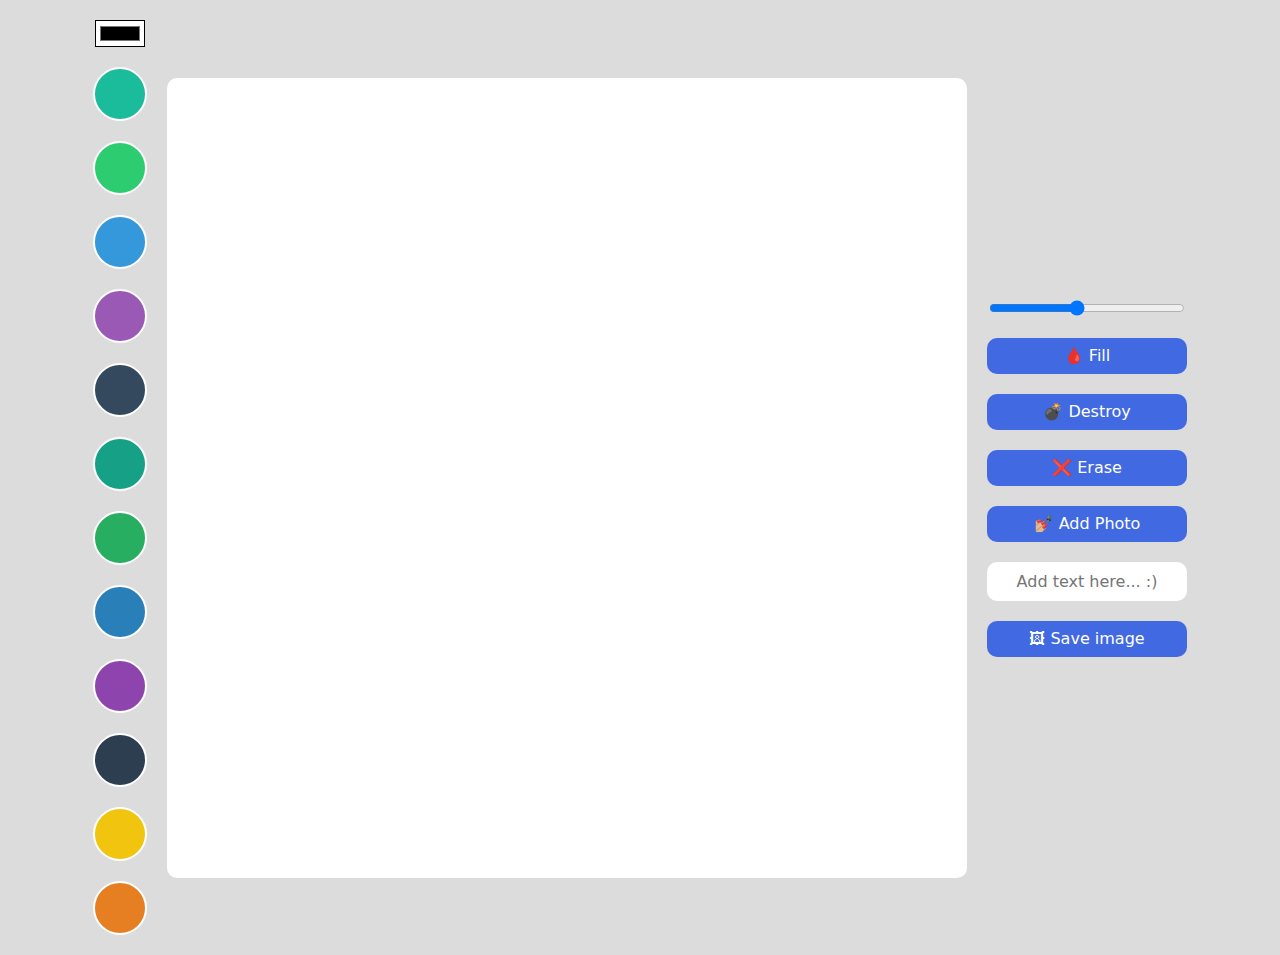
<file: index.html>
<!DOCTYPE html>
<html lang="en">
<head>
    <meta charset="UTF-8">
    <meta http-equiv="X-UA-Compatible" content="IE=edge">
    <meta name="viewport" content="width=device-width, initial-scale=1.0">
    <title>Meme Maker</title>
    <link rel="stylesheet" href="styles.css">
</head>
<body>
    <div class="color-options">
        <input type="color" id="color" />
        <div
         class="color-option" 
         style="background-color: #1abc9c;" 
         data-color="#1abc9c"
         ></div>
        <div class="color-option" style="background-color: #2ecc71;" data-color="#2ecc71"></div>
        <div class="color-option" style="background-color: #3498db;" data-color="#3498db"></div>
        <div class="color-option" style="background-color: #9b59b6;" data-color="#9b59b6"></div>
        <div class="color-option" style="background-color: #34495e;" data-color="#34495e"></div>
        <div class="color-option" style="background-color: #16a085;" data-color="#16a085"></div>
        <div class="color-option" style="background-color: #27ae60;" data-color="#27ae60"></div>
        <div class="color-option" style="background-color: #2980b9;" data-color="#2980b9"></div>
        <div class="color-option" style="background-color: #8e44ad;" data-color="#8e44ad"></div>
        <div class="color-option" style="background-color: #2c3e50;" data-color="#2c3e50"></div>
        <div class="color-option" style="background-color: #f1c40f;" data-color="#f1c40f"></div>
        <div class="color-option" style="background-color: #e67e22;" data-color="#e67e22"></div>
    </div>
    <canvas></canvas>
    <div class="btns">
        <input id="line-width" type="range" min="1" max="10" value="5" step="0.1" />
        <button id="mode-btn">🩸 Fill</button>
        <button id="destroy-btn">💣 Destroy</button>
        <button id="eraser-btn">❌ Erase</button>
        <label for="file">
            💅🏼 Add Photo 
            <input type="file" accept="image/*" id="file" /></label>
        <input type="text" id="text" placeholder="Add text here... :)">
        <button id="save">🖼 Save image</button>
    </div>
    <script src="app.js"></script>
</body>
</html>
</file>
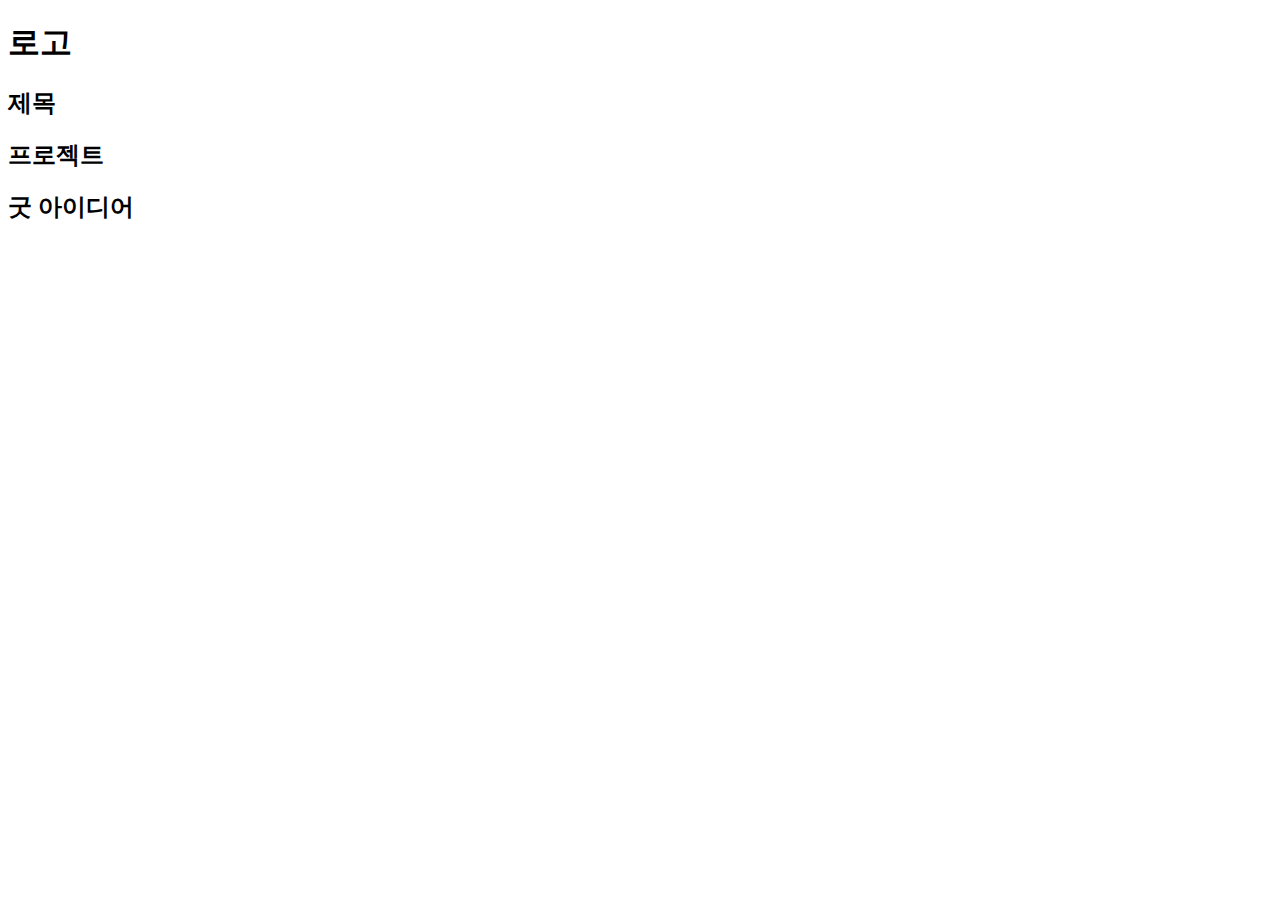
<file: A001/index.html>
<!DOCTYPE html>
<html lang="en">
<head>
    <meta charset="UTF-8">
    <meta http-equiv="X-UA-Compatible" content="IE=edge">
    <meta name="viewport" content="width=device-width, initial-scale=1.0">
    <link rel="stylesheet" href="css/common.css">
    <script src="javascript/jquery-1.12.3.js"></script>
    <script src="javascript/add.js"></script>
    <title>Document</title>
</head>
<body>
    <h1>로고</h1>
    <h2 class="text">제목</h2>
    <h2>프로젝트</h2>
    <h2>굿 아이디어</h2>
</body>
</html>
</file>
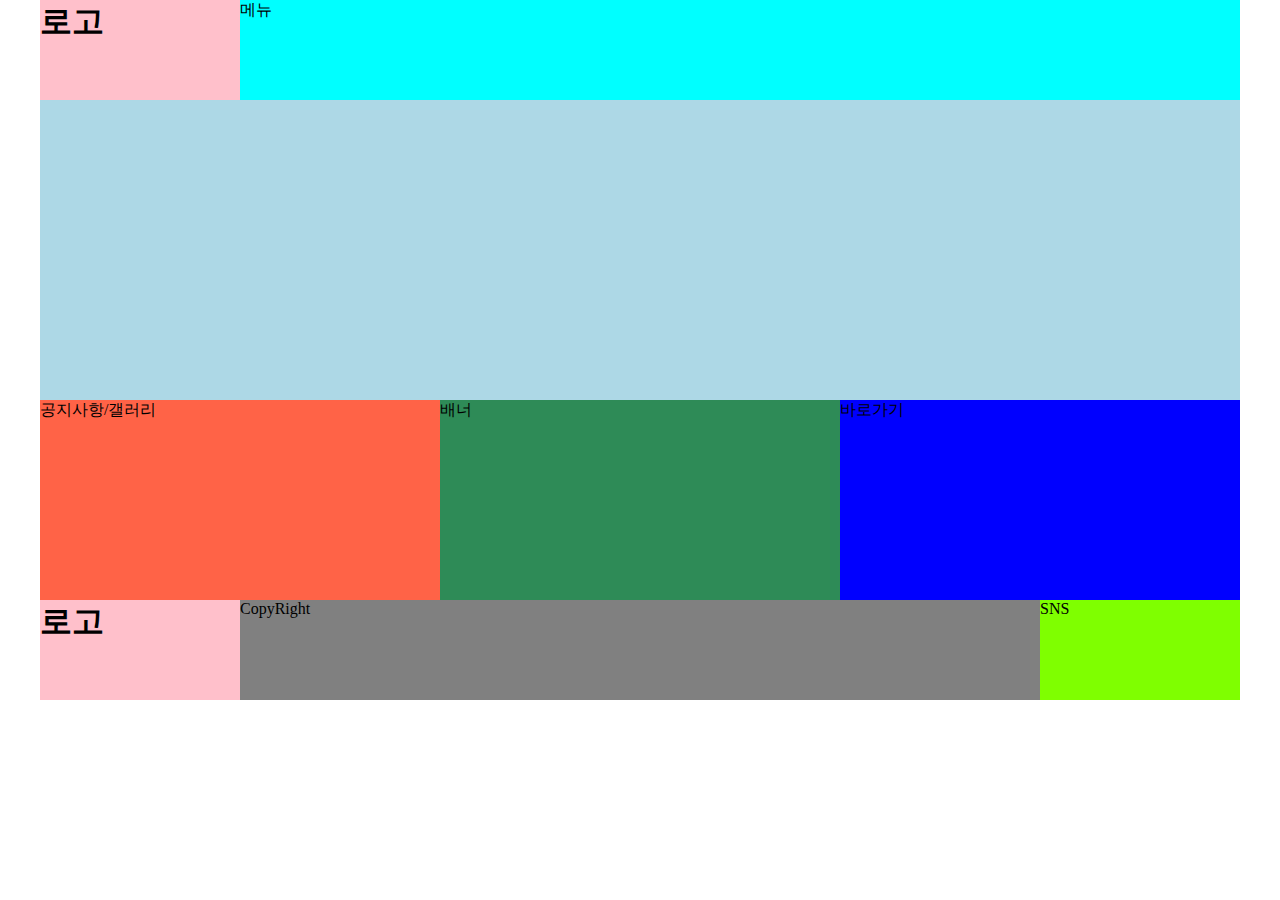
<file: web A001/index.html>
<!DOCTYPE html>
<html lang="en">
<head>
    <meta charset="UTF-8">
    <title>JUST 쇼핑몰</title>
    <link rel="stylesheet" href="css/common.css">
</head>
<body>
    <div class="header">
        <h1>로고</h1>
        <div class="gnb">메뉴</div>
    </div>
    <div class="main"></div>
    <div class="contents">
        <biv class="notice">공지사항/갤러리</biv>
        <div class="banner">배너</div>
        <div class="baro">바로가기</div>
    </div>
    <div class="footer">
        <h1>로고</h1>
        <p class="copy">CopyRight</p>
        <div class="sns">SNS</div>
    </div>
</body>
</html>

<!-- 와이어 프레임(wifeframe) 구축 : 1200px
:화면 단위로 레이아웃을 만드는 작업
ex) 2022 A-1 웹 디자인 기능사

-> 행간 파악
    홈페이지 상단  height : 100px
    메인 이미지    height : 300px
    콘텐츠 영역     height : 200px
    홈페이지 하단   height : 100px

-> 열간 파악  width : 수험자 판단
    홈페이지 상단 : 로고,메뉴
    메인 이미지
    콘텐츠 영역 :공지사항/갤러리, 배너, 바로가기
    홈페이지 하단 : 로고, copyRight , SNS

3. 레이아웃을 만드는 작업
 => 행간 레이아웃
    <div class="header"></div>
    <div class="main"></div>
    <div class="contents"></div>
    <div class="footer"></div>

=> css를 만들어야함
    width, height 크기를 지정
    가운데 홈페이지 영역이 와야 된다.
    => margin : 0 auto;
    => 태그별로 여백이 다르기 때문에 여백을 없애고 시작
    *{
        padding : 0px;
        margin : 0px;
    }

=-> 열간 레이아웃 
    header의 자손 태그 : <h1>로고</h1>, <div class="gnb">메뉴</div>
    contents의 자손 태그 : 
    <div calss="notice">공지사항/갤러리</div>
    <div calss="banner">배너</div>
    <div calss="baro">바로가기</div>

    footer의 자손 태그 :
    <h1>로고</h1>
    <p calss="copy"> copyRight </p>
    <div calss="sns">SNS</div>
    
    => CSS작성 : 모든 태그에 대해 float : left
    부모영역의 왼쪽에 맞춰서 배치
    height 값 지정

-->
</file>
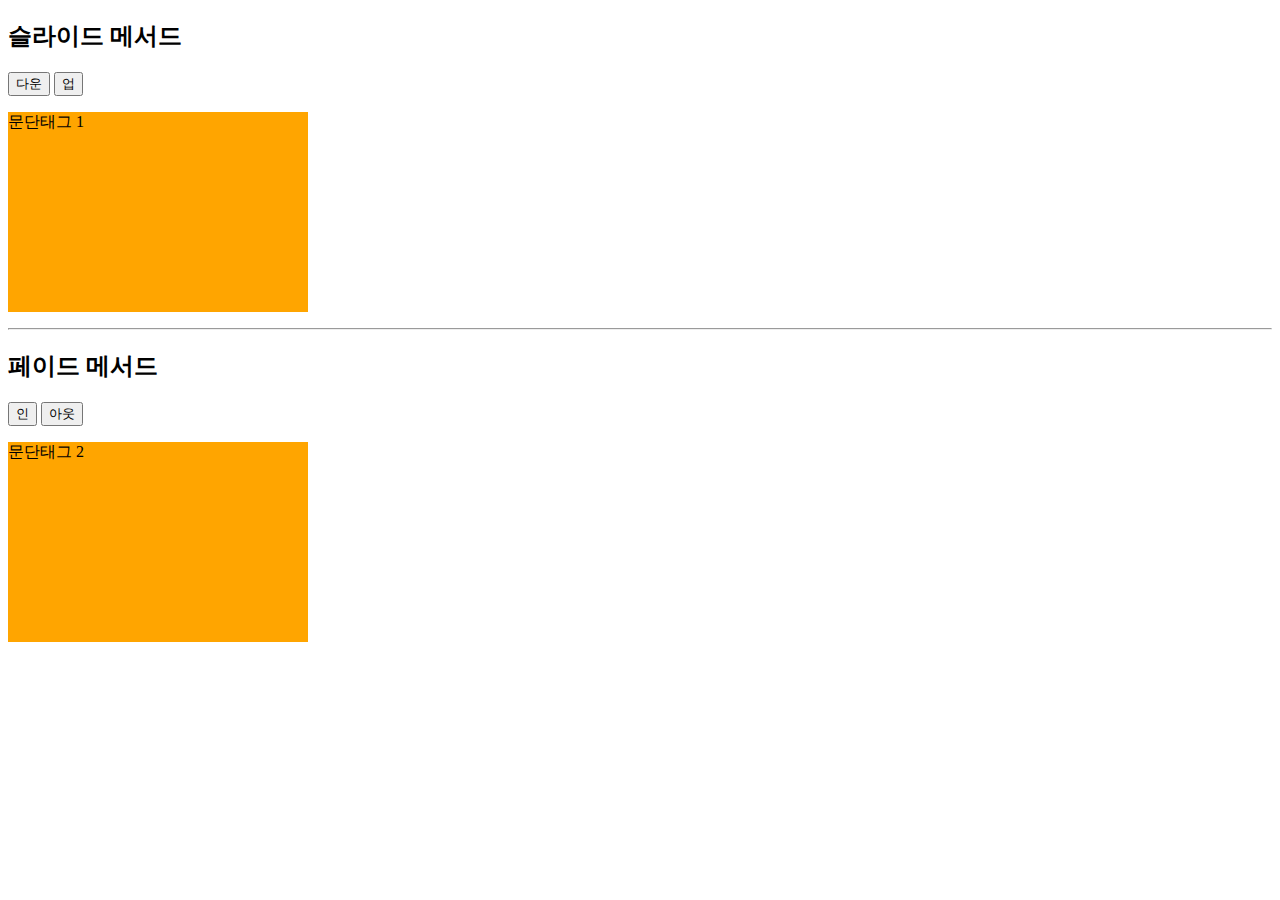
<file: A001/index3.html>
<!DOCTYPE html>
<html lang="en">
<head>
    <meta charset="UTF-8">
    <title>제이쿼리 실습 3</title>
    <link rel="stylesheet" href="css/common3.css">
    <script src="javascript/jquery-1.12.3.js"></script>
    <script src="javascript/common3.js"></script>
</head>
<body>
    <h2>슬라이드 메서드</h2>
    <button class="down"> 다운 </button>
    <button class="up"> 업 </button>
    <p class="box01"> 문단태그 1 </p>

    <hr>

    <h2>페이드 메서드</h2>
    <button class="in"> 인 </button>
    <button class="out"> 아웃 </button>
    <p class="box02"> 문단태그 2 </p>
    
</body>
</html>
</file>
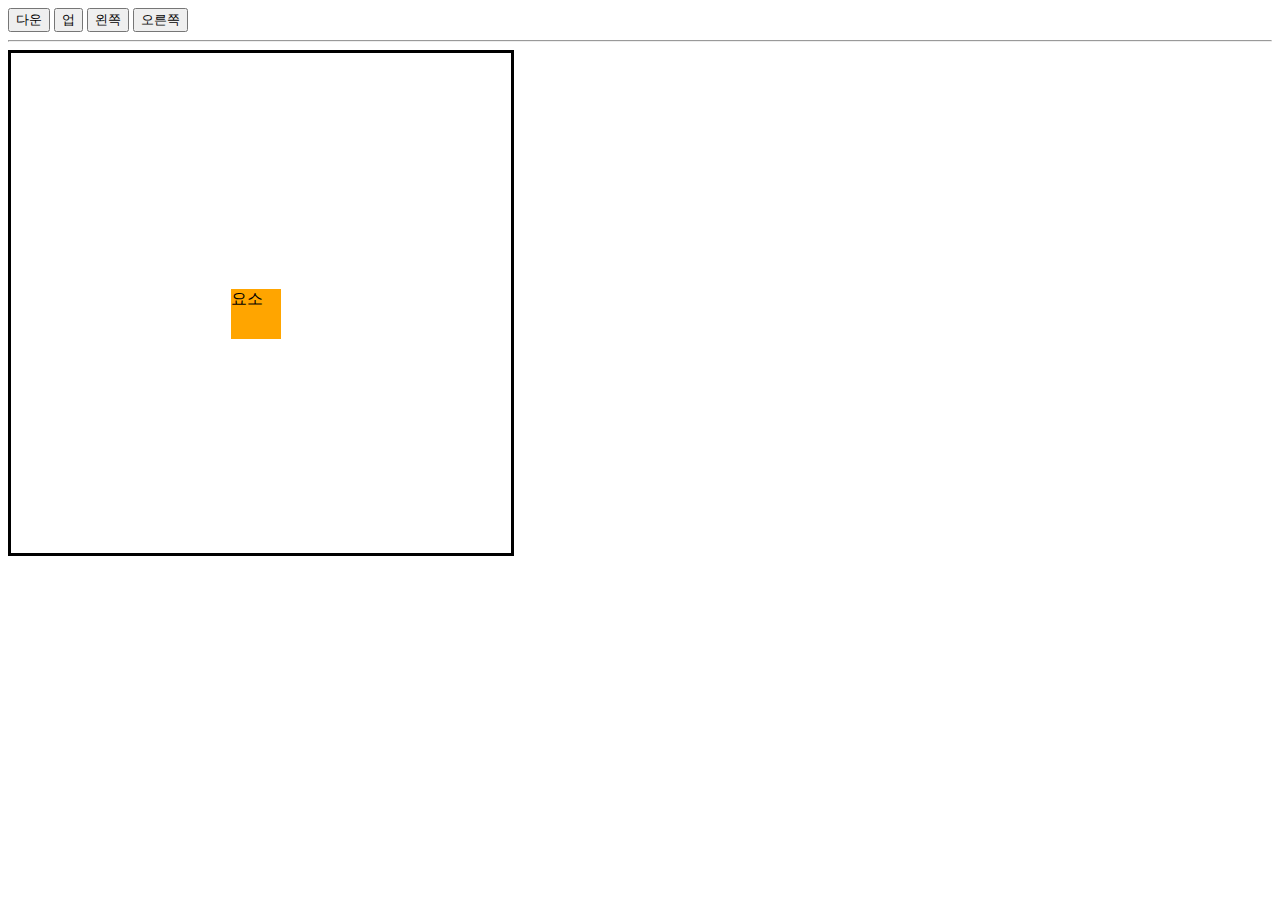
<file: A001/index4.html>
<!DOCTYPE html>
<html lang="en">
<head>
    <meta charset="UTF-8">
    <link rel="stylesheet" href="css/common4.css">
    <script src="javascript/jquery-1.12.3.js"></script>
    <script src="javascript/common4.js"></script>
    <title>Document</title>
</head>
<body>
    <button class="down"> 다운 </button>
    <button class="up"> 업 </button>
    <button class="left"> 왼쪽 </button>
    <button class="right"> 오른쪽 </button>
    
    <hr>

    <div>
        <p> 요소 </p>
    </div>
    
</body>
</html>
</file>
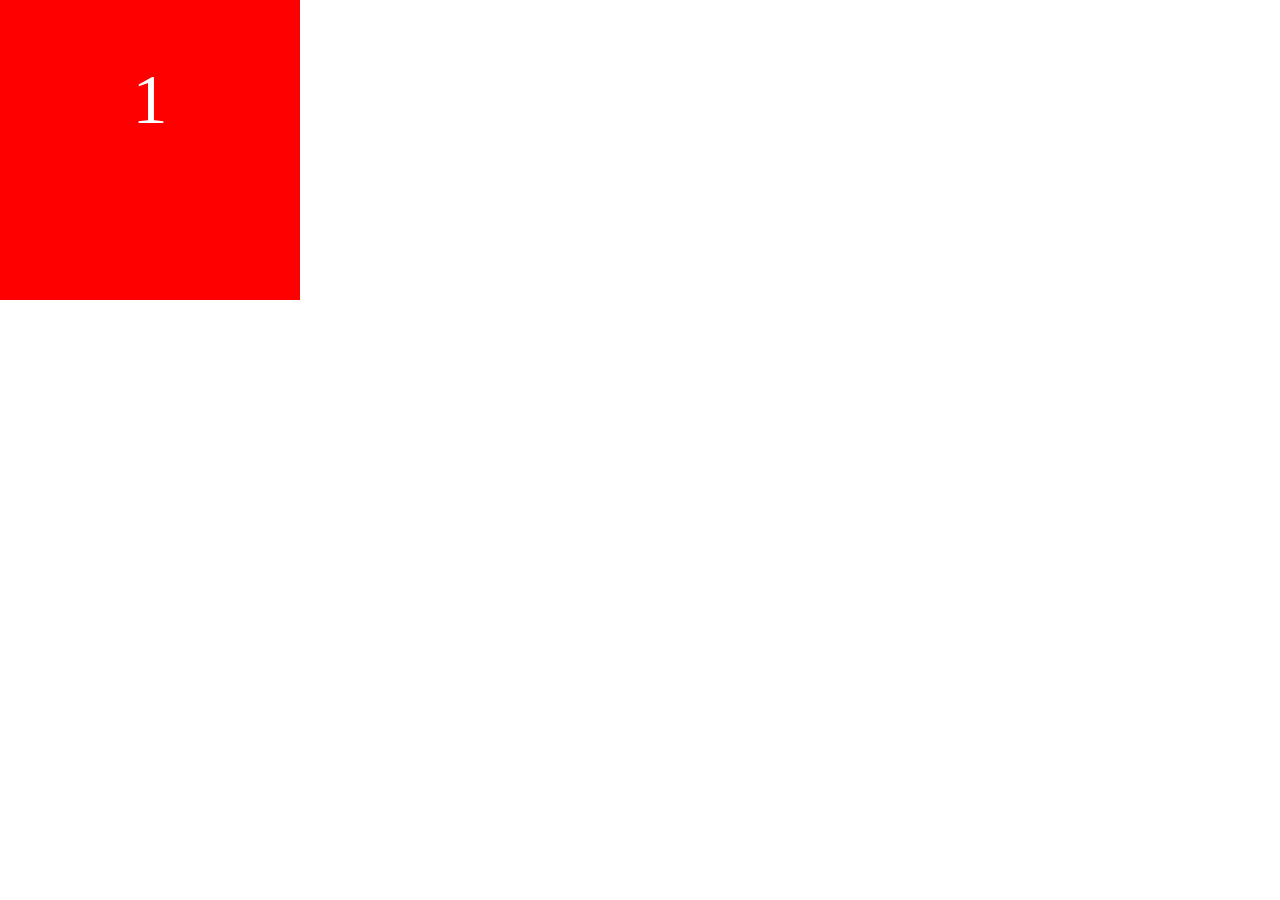
<file: A001/index6.html>
<!DOCTYPE html>
<html lang="en">
<head>
    <meta charset="UTF-8">
    <link rel="stylesheet" href="css/common6.css">
    <script src="javascript/jquery-1.12.3.js"></script>
    <script src="javascript/common6.js"></script>
    <title>Document</title>
</head>
<body>
    <div class="box01"> 1 </div>
    <div class="box02"> 2 </div>
    <div class="box03"> 3 </div>
</body>
</html>
</file>
<file: A001/css/common.css>

</file>
<file: web A001/css/common.css>
* {
    padding: 0;
    margin: 0;
}

.header {
    width: 1200px;
    height: 100px;
    margin: 0 auto;
}

.main {
    width: 1200px;
    height: 300px;
    margin: 0 auto;
    background-color: lightblue;
}

.contents {
    width: 1200px;
    height: 200px;
    margin: 0 auto;
    background-color: coral;
}

.footer {
    width: 1200px;
    height: 100px;
    margin: 0 auto;
}

h1 {
    float: left;
    width: 200px;
    height: 100px;
    background-color: pink;
}

.gnb {
    float: left;
    width: 1000px;
    height: 100px;
    background-color: aqua;
}

.notice, .banner, .baro {
    float: left;
    width: 400px;
    height: 200px;

}

.notice {
    background-color: tomato;
}


.banner {
    background-color: seagreen;
}


.baro {
    background-color: blue;
}

.copy {
    float: left;
    width: 800px;
    height: 100px;
    background-color: gray;
}

.sns {
    float: left;
    width: 200px;
    height: 100px;
    background-color: chartreuse;
}
</file>
<file: A001/css/common3.css>
p {
    width: 300px;
    height: 200px;
    background-color: orange;
}
</file>
<file: A001/css/common4.css>
div {
    width: 500px;
    height: 500px;
    border: 3px solid black;

    position: relative;
}

p {
    width: 50px;
    height: 50px;
    background-color: orange;

    position: absolute;
    left: 220px;
    top: 220px;
}
</file>
<file: A001/css/common6.css>
div {
    width: 300px;
    height: 300px;
    text-align: center;
    line-height: 200px;
    font-size: 70px;
    color: #fff;
    position: absolute;
    top: 0;
    left: 0;
    display: none;
}

/* height 값이랑 line-height 값이 같을 경우 텍스트는 정중앙 */

.box01 {
    background-color: red;
}

.box02 {
    background-color: green;
}

.box03 {
    background-color: blue;
}
</file>
<file: styles.css>
@import "reset.css";

body {
    display: flex;
    gap: 20px;
    justify-content: space-between;
    align-items: flex-start;
    background-color: gainsboro;
    padding: 20px;
    font-family: system-ui, -apple-system, BlinkMacSystemFont, 'Segoe UI',
     Roboto, Oxygen, Ubuntu, Cantarell, 'Open Sans', 'Helvetica Neue', sans-serif;
}

canvas {
    width: 800px;
    height: 800px;
    background-color: white;
    border-radius: 10px;
}

body {
    display: flex;
    justify-content: center;
    align-items: center;
}

.btns {
    display: flex;
    flex-direction: column;
    gap: 20px;
}

.color-options{
    display: flex;
    flex-direction: column;
    gap: 20px;
    align-items: center;
}

.color-option {
    width: 50px;
    height: 50px;
    border-radius: 50%;
    cursor: pointer;
    border: 2px solid white;
    transition: transform ease-in-out .1s;
}

.color-option:hover {
    transform: scale(1,2);
}

input#color {
    background-color: white;
}

button,
label {
    all: unset;
    padding: 10px 0px;
    text-align: center;
    background-color: royalblue;
    color: white;
    font-weight: 500;
    cursor: pointer;
    border-radius: 10px;
    transition: opacity linear .1s;
}

button:hover {
    opacity: 0.85;
}

input#file {
    display: none;
}

input#text {
    all: unset;
    padding: 10px 0px;
    border-radius: 10px;
    font-weight: 500;
    text-align: center;
    background-color: white;
}
</file>
